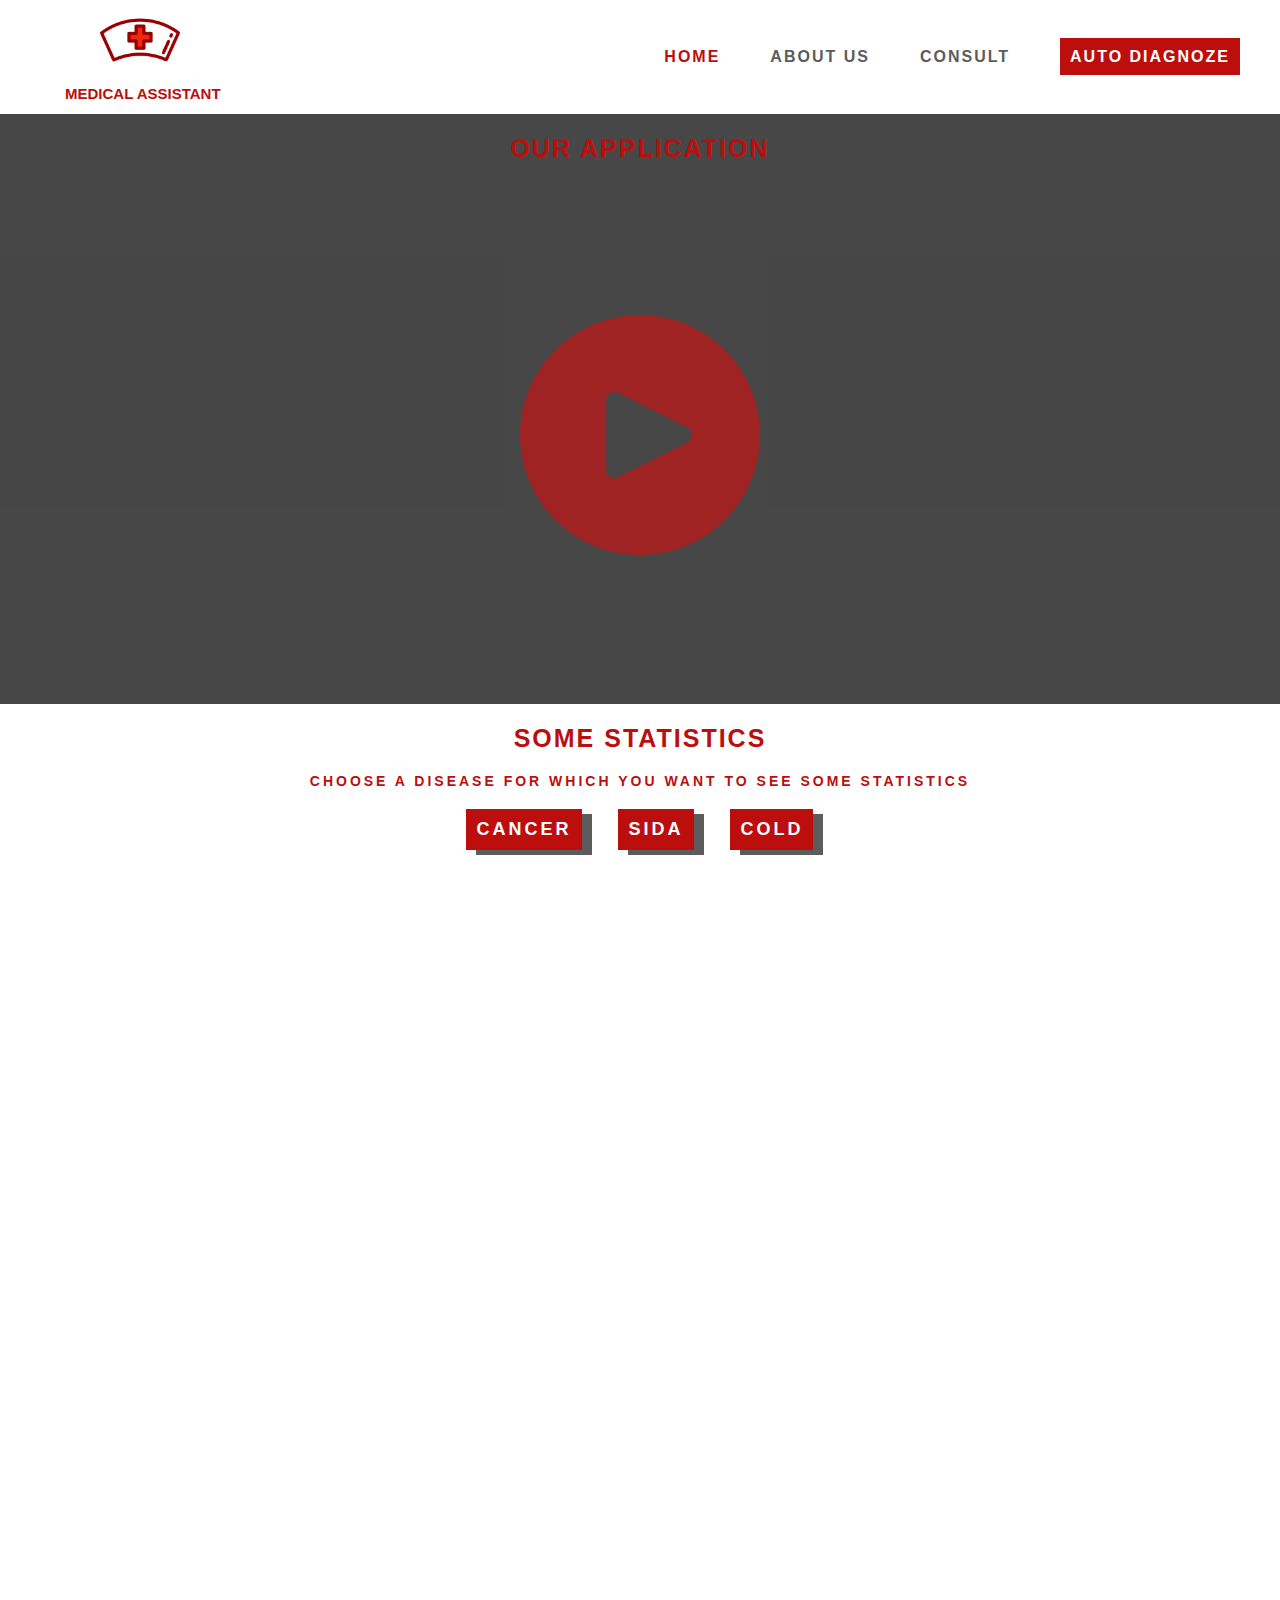
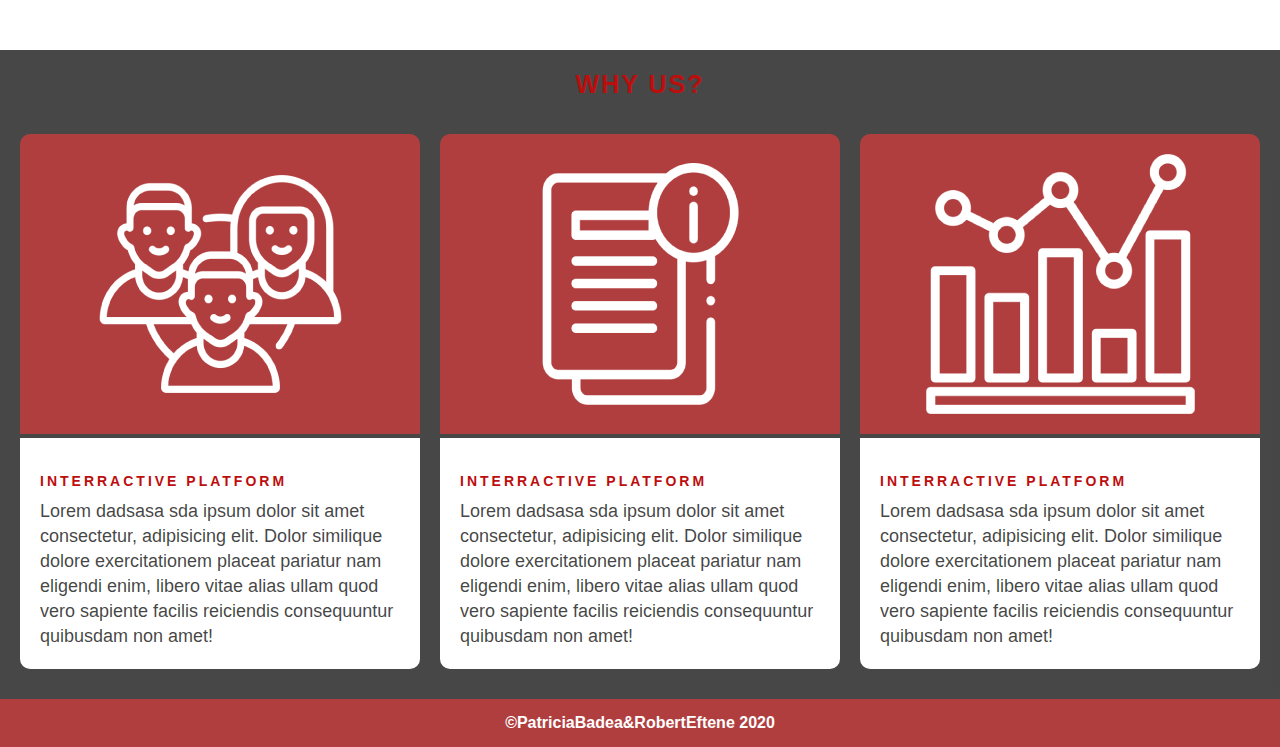
<file: index.html>
<!DOCTYPE html>
<html lang="en">

<head>
    <meta charset="UTF-8">
    <meta name="viewport" content="width=device-width, initial-scale=1.0">
    <link rel="stylesheet" href="styles.css" type="text/css">
    <link rel="stylesheet" href="./_assets/styles/homepage.css" type="text/css">
    <link rel="stylesheet" href="./_assets/styles/animation.css">
    <link rel="stylesheet" href="https://cdnjs.cloudflare.com/ajax/libs/font-awesome/5.15.1/css/all.min.css"
        integrity="sha512-+4zCK9k+qNFUR5X+cKL9EIR+ZOhtIloNl9GIKS57V1MyNsYpYcUrUeQc9vNfzsWfV28IaLL3i96P9sdNyeRssA=="
        crossorigin="anonymous" />
    <link rel="icon" type="image/png" href="./_assets/img/favicon.ico">
    <title>MedicalAssistantApp</title>
</head>

<body>
    <!-- Navbar menu -->
    <nav>
        <ul class="navbar">
            <li class="logo">
                <a href="./index.html"><img src="./_assets/img/nurse (1).png" class="logo-img" alt="Nurse hat"></a>
                <svg height="30" width="200">
                    <text x="0" y="15"1 fill="#bd0e0e">Medical Assistant</text>
                </svg>
            </li>
            <div class="menu">
                <li class="active-item menu-item">
                    <a href="./index.html">Home</a>
                </li>
                <li class="menu-item">
                    <a href="./pages/AboutUs/aboutUs.html">About Us</a>
                </li>
                <li class="menu-item">
                    <a href="./pages/TalkWDoc/talkwdoctor.html">Consult</a>
                </li>
                <li class="menu-item has-submenu">
                    <a class="dropdown" tabindex="0">Auto Diagnoze <i class="fa fa-caret-down"></i></a>
                    <ul class="submenu">
                        <li class="subitem">
                            <a href="./pages/AutoDiagnoze/radiography/radiography.html" class="">Radiography</a>
                        </li>
                        <li class="subitem">
                            <a href="./pages/AutoDiagnoze/covid/covidPage.html" class="">Covid test</a>
                        </li>
                    </ul>
                </li>
            </div>

        </ul>
    </nav>

    <button onclick="goTop()" id="goTopBtn" class="topBtn" title="Go to top">Top<i class="fas fa-arrow-up"></i></button>
    <div class="video-section">
        <h1 class="primary-heading">Our Application</h1>
        <img src="./_assets/img/play-button.png" class="playBtn" alt="play_button_icon">
        <video width="900" controls class="presentation-video">
            <source src="./_assets/videos/Medical intro.mp4" type="video/mp4">
        </video>
    </div>
    <div class="statistics-section">
        <h1 class="primary-heading">Some statistics</h1>


        <h2 class="secondary-heading">Choose a disease for which you want to see some statistics</h2>

        <div class="options">
            <button class="option option-cancer">Cancer</button>
            <button class="option option-sida">Sida</button>
            <button class="option option-cold">Cold</button>
        </div>


        <div class="canvas-section">


            <canvas id="diseaseGraph">

            </canvas>
            <legend for="diseaseGraph"></legend>
        </div>

    </div>

    <div class="keyPoints-section">

        <h1 class="primary-heading">Why us?</h1>

        <div class="cards-layout">
            <div class="keypoint-card">
                <img src="./_assets/img/card-keypoint-one.png" alt="keypoint-one-friendlyplatform">
                <div class="card-details">
                    <h2 class="secondary-heading card-heading"><b>Interractive Platform</b></h2>
                    <p class="keypoint-description">Lorem dadsasa sda ipsum dolor sit amet consectetur,
                        adipisicing
                        elit. Dolor similique dolore exercitationem placeat pariatur nam eligendi enim, libero
                        vitae
                        alias ullam quod vero sapiente facilis reiciendis consequuntur quibusdam non amet!</p>
                </div>
            </div>
            <div class="keypoint-card">
                <img src="./_assets/img/card-keypoint-two.png" alt="keypoint-one-friendlyplatform">
                <div class="card-details">
                    <h2 class="secondary-heading card-heading"><b>Interractive Platform</b></h2>
                    <p class="keypoint-description">Lorem dadsasa sda ipsum dolor sit amet consectetur,
                        adipisicing
                        elit. Dolor similique dolore exercitationem placeat pariatur nam eligendi enim,
                        libero vitae
                        alias ullam quod vero sapiente facilis reiciendis consequuntur quibusdam non amet!
                    </p>
                </div>
            </div>
            <div class="keypoint-card">
                <img src="./_assets/img/card-keypoint-three.png" alt="keypoint-one-friendlyplatform">
                <div class="card-details">
                    <h2 class="secondary-heading card-heading"><b>Interractive Platform</b></h2>
                    <p class="keypoint-description">Lorem dadsasa sda ipsum dolor sit amet consectetur,
                        adipisicing
                        elit. Dolor similique dolore exercitationem placeat pariatur nam eligendi enim,
                        libero vitae
                        alias ullam quod vero sapiente facilis reiciendis consequuntur quibusdam non
                        amet!</p>
                </div>
            </div>
        </div>
    </div>
    </div>

    <footer>

        <p class="copyright">&copy;PatriciaBadea&RobertEftene 2020</p>

    </footer>
    <script src="./index.js"></script>
    <script src="./_assets/scripts/graphics.js"></script>
    <script src="./homepage.js"></script>
</body>

</html>
</file>
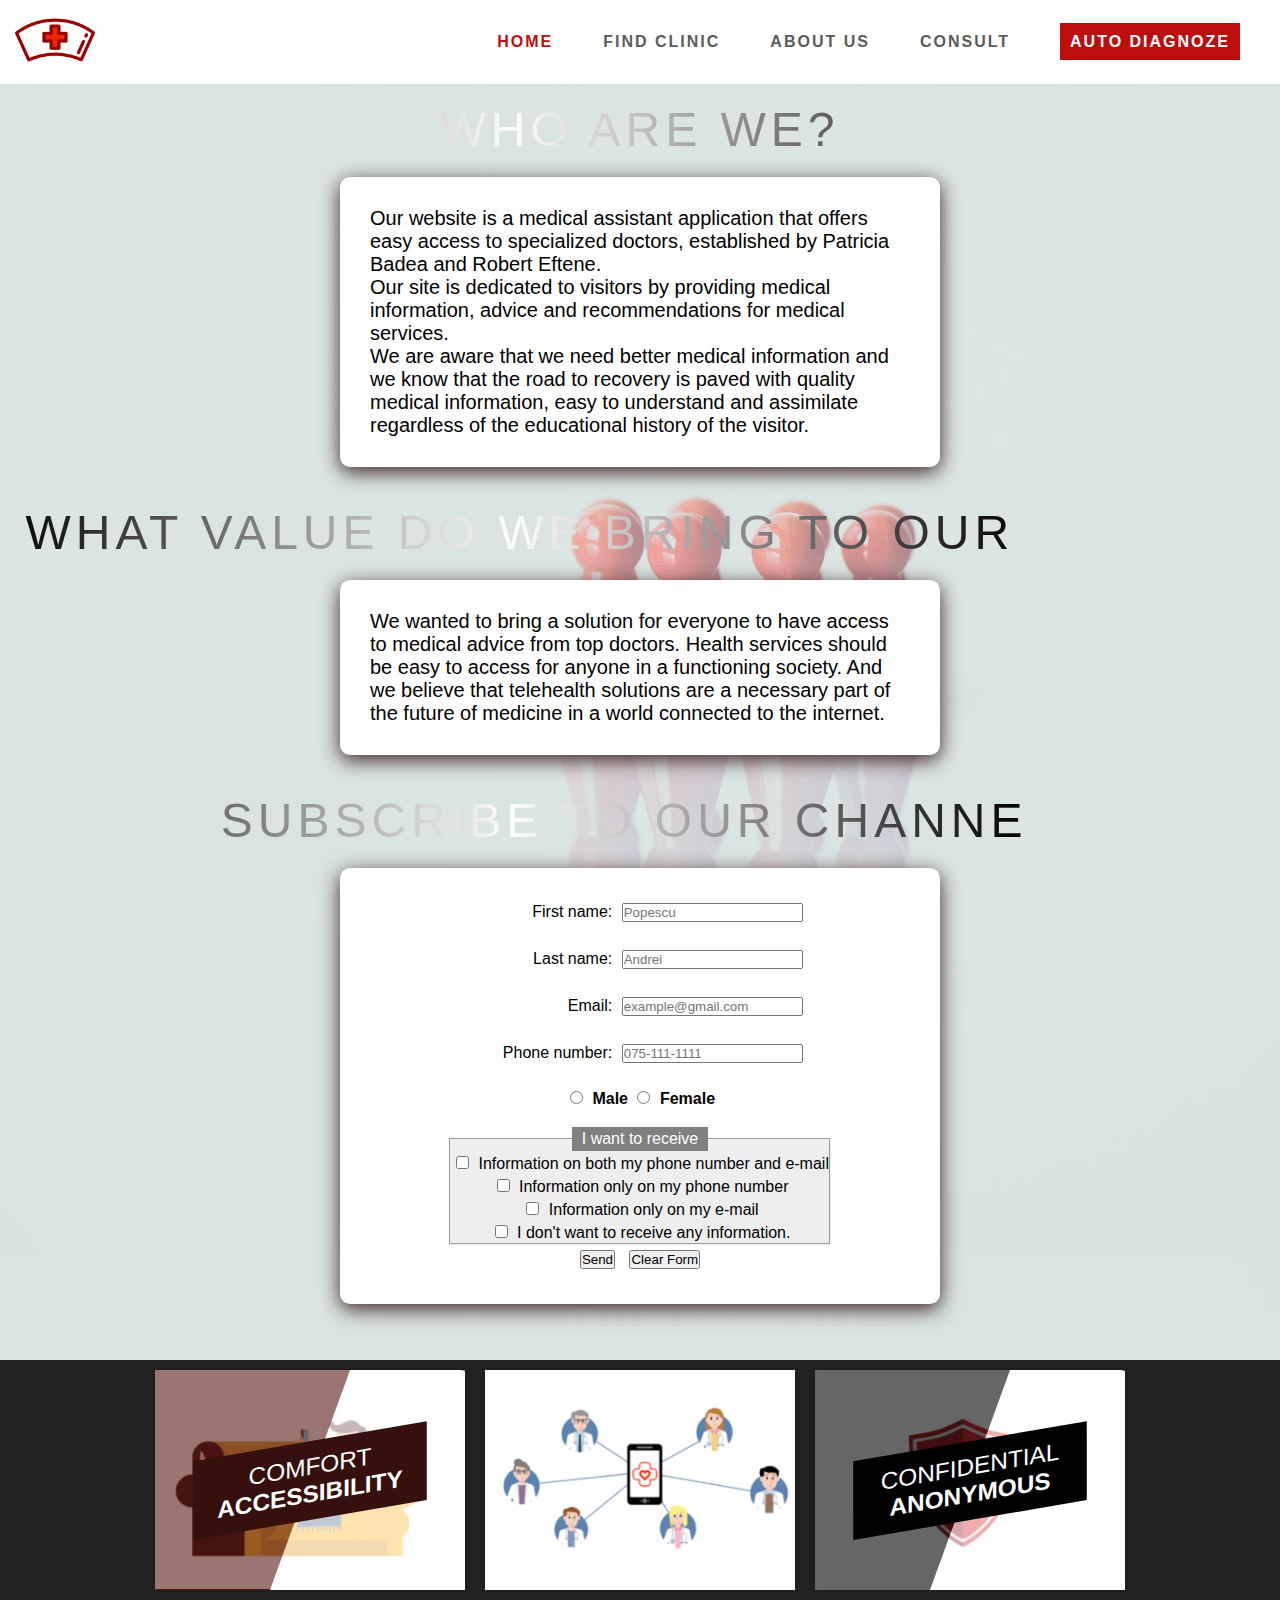
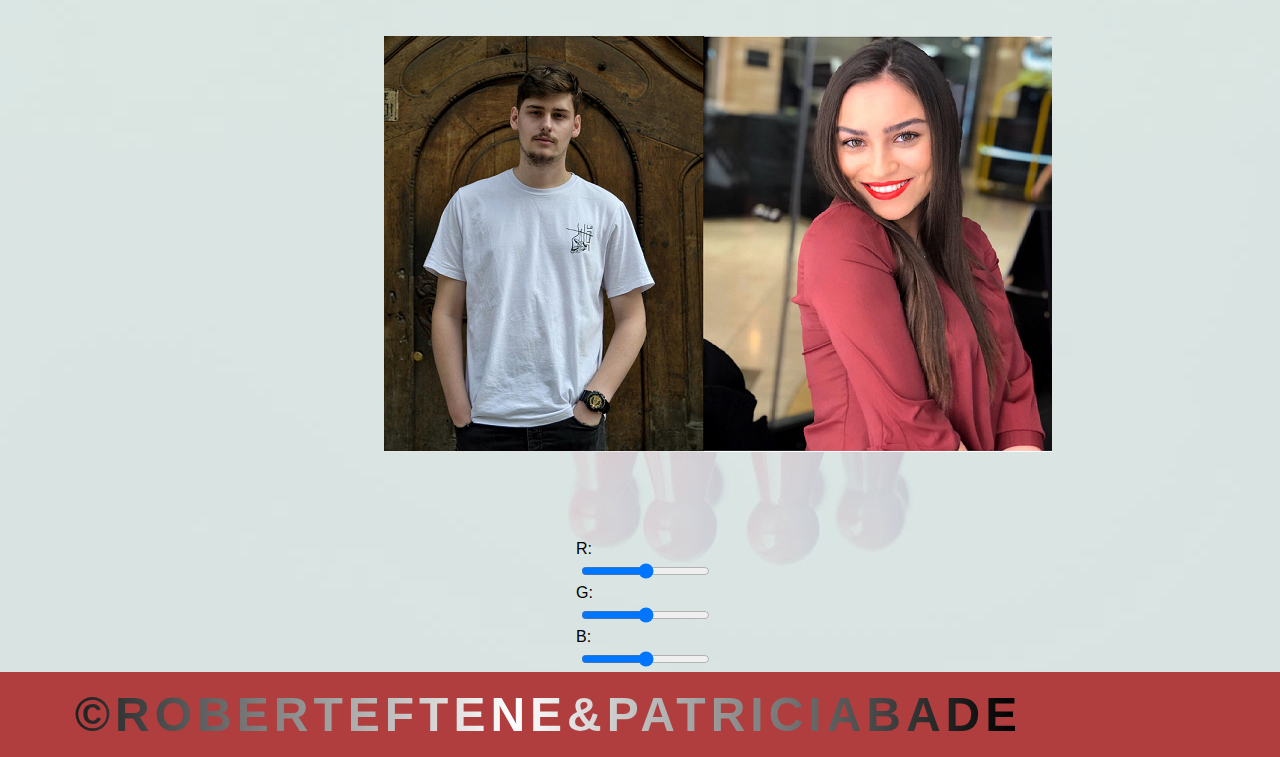
<file: AboutUs/aboutUs.html>
<!DOCTYPE html>
<html lang="en">
<head>
    <meta charset="UTF-8">
    <meta name="viewport" content="width=device-width, initial-scale=1.0">
    <link rel="stylesheet" href="aboutUs.css">
    <link rel="stylesheet" href="../styles.css">
    <link rel="stylesheet" href="https://cdnjs.cloudflare.com/ajax/libs/font-awesome/5.15.1/css/all.min.css" integrity="sha512-+4zCK9k+qNFUR5X+cKL9EIR+ZOhtIloNl9GIKS57V1MyNsYpYcUrUeQc9vNfzsWfV28IaLL3i96P9sdNyeRssA==" crossorigin="anonymous" />
    <title>AboutUs</title>

    
</head>
<body>
   <!-- Navbar menu -->
   <nav>
    <ul class="navbar">
        <li class="logo">
            <a href="../index.html"><img src="../_assets/img/nurse (1).png" class="logo-img" alt="Nurse hat"></a>
        </li>
        <div class="menu">
            <li class="active-item menu-item">
                <a href="../index.html">Home</a>
            </li>
            <li class="menu-item">
                <a href="../FindClinic/findclinic.html">Find clinic</a>
            </li>
            <li class="menu-item">
                <a href="../AboutUs/aboutUs.html">About Us</a>
            </li>
            <li class="menu-item">
                <a href="../TalkWDoc/talkwdoctor.html">Consult</a>
            </li>
            <li class="menu-item has-submenu">
                <a class="dropdown"tabindex="0">Auto Diagnoze <i class="fa fa-caret-down"></i></a>
                <ul class="submenu">
                    <li class="subitem">
                        <a href="../AutoDiagnoze/plamani.html" class="">Plamani</a>
                    </li>
                    <li class="subitem">
                        <a href="#" class="">Inima</a>
                    </li>
                    <li class="subitem">
                        <a href="#" class="">Sanatate Dentara</a>
                    </li>
                    <li class="subitem">
                        <a href="../AutoDiagnoze/eyespage/eyes.html" class="">Ochi</a>
                    </li>
                    <li class="subitem">
                        <a href="#" class="">Sistem nervos</a>
                    </li>
                    <li class="subitem">
                        <a href="#" class="">Covid test</a>
                    </li>    
                </ul>
            </li>
        </div>
        
    </ul>
    </nav>
    <br>
    <p>WHO ARE WE?</p> 
    <div class = "introduction">
        <h1>
            Our website is a medical assistant application that offers easy access to specialized doctors,
        established by Patricia Badea and Robert Eftene.<br>
            Our site is dedicated to visitors by providing medical information, advice and recommendations for medical services.<br>
            We are aware that we need better medical information and we know that the road to recovery is paved with quality medical information, 
        easy to understand and assimilate regardless of the educational history of the visitor.
        </h1>
        
    </div>
    <br>
    <p>WHAT VALUE DO WE BRING TO OUR USERS?</p> 
    <div class = "value">
        <h1>
            We wanted to bring a solution for everyone to have access to medical advice from top doctors.
            Health services should be easy to access for anyone in a functioning society. 
            And we believe that telehealth solutions are a necessary part of the future of medicine in a world connected to the internet.
        </h1>
        
    </div>


    <br>
        <p>SUBSCRIBE TO OUR CHANNEL</p>
   
        <div class="value">

     <form action="/action_page.php">

    

        <label for="fname" style = "display: inline-block; width: 140px; text-align: right;">First name:</label>
        <input type="text" id="fname" name="fname" required placeholder="Popescu" size="20" maxlength="20" value pattern ="\w{5,20}" title="More than 5 characters long"><br><br>

        <label for="lname" style = "display: inline-block;width: 140px;text-align: right;">Last name:</label>
        <input type="text" id="lname" name="lname"  required placeholder="Andrei"size="20" maxlength="20" value pattern ="\w{5,20}" title="More than 5 characters long"><br><br>

        <label for="email" style = "display: inline-block; width: 140px;text-align: right;">Email:</label>
        <input type="email" id="email" name="email" required placeholder="example@gmail.com" ><br><br>


        <label for="phone" style = "display: inline-block; width: 140px;text-align: right;">Phone number:</label>
        <input type="tel" id="phone" name="phone" required placeholder="075-111-1111" pattern="[0-9]{3}-[0-9]{2}-[0-9]{3}">
        <br><br>
        
  
        <input type="radio" id="male" name="gender" value="male">
        <label for="male"><b>Male</b></label>

        <input type="radio" id="female" name="gender" value="female" >
        <label for="female"><b>Female</b></label><br><br>
        
        <fieldset>
            <legend>I want to receive</legend>
            <div>
                <input type="checkbox" name="newsletter" id="check_1" />
                <label for="check_1">Information on both my phone number and e-mail</label>
            </div>

            <div>
                <input type="checkbox" name="offers" id="check_2" />
                <label for="check_2">Information only on my phone number</label>
            </div>

            <div>
                <input type="checkbox" name="notifications" id="check_3" />
                <label for="check_3">Information only on my e-mail</label>
            </div>

            <div>
                <input type="checkbox" name="nothing" id="check_4" />
                <label for="check_4">I don't want to receive any information.</label>
            </div>
        </fieldset>

        <input name="submit" type="Submit" value="Send" id="formbutton"/>
        <input name="reset" type="reset" value="Clear Form" id = "clearbutton">
      </form>

    </div>
    <br>
    <br>
    <div class = "center-img">
    <figure class="snip1104 red">
        <img src="1.png" alt="im1" />
        <figcaption>
          <h2>COMFORT <span>ACCESSIBILITY</span></h2>
        </figcaption>
        <a href="#"></a>
      </figure>

      <figure class="snip1104 blue hover"><img src="2.png" alt="im2" />
        <figcaption>
          <h2>Lynn  <span> Reyes</span></h2>
        </figcaption>
        <a href="#"></a>
      </figure>

      <figure class="snip1104"><img src="3.png" alt="im3" />
        <figcaption>
          <h2>CONFIDENTIAL <span>ANONYMOUS</span></h2>
        </figcaption>
        <a href="#"></a>
      </figure>
    </div>
    <br>
    <br>

    <div class="container">
        <div>
         
          <img id="Source" src="eu si robert.png" crossorigin="anonymous"style="display: none"/>
        </div>
        <div>
          
          <canvas id="Canvas"></canvas>
        </div>
      </div>
      <div class="control">
        <div class="red">
          <label>R:</label>
          <input id="rOffset" type="range" min="-100" max="100" step="5" />
        </div>
        <div class="green">
          <label>G:</label>
          <input id="gOffset" type="range" min="-100" max="100" step="5" />
        </div>
        <div class="blue">
          <label>B:</label>
          <input id="bOffset" type="range" min="-100" max="100" step="5" />
        </div>
      </div>

 
        
      <footer>

        <p class="copyright">&copy;RobertEftene&PatriciaBadea 2020</p>

      </footer>
      <script src="app.js"></script>
      <script src="../index.js"></script>
    

</body>

</html>
</file>
<file: styles.css>
/* Style for navbar and footer */

/* Setup style */

* {
    box-sizing: border-box;
    padding: 0;
    margin: 0;
}

body {
    font-family: Arial, Helvetica, sans-serif;
    font-size: 16px;
    background-color: #dddbdba9;
}

nav {
    background: #fff;
    padding: 0 15px;
    display: flex;
}

li {
    list-style: none;
}

.navbar {
    display: flex;
    width: 100%;
    align-items: center;
    flex-wrap: nowrap;
    justify-content: space-between;
}

.menu-item a, .dropdown {
    color: #5c5c5c;
    text-decoration: none;
    text-transform: uppercase;
    font-weight: 600;
}

.menu {
    list-style: none;
}

.logo {
    display: flex;
    flex-direction: column;
    align-items: center;
}

svg {
    font-size: 15px;
    text-transform: uppercase;
    font-weight: bold;
    margin-left: 50px;
}

.logo-img {
    width: 80px;
}

.menu {
    display: flex;
}

.active-item a {
    color: #bd0e0e;
}

/* Desktop style */

.logo {
    order: 0;
    align-self: flex-start;
}

.menu-item {
    order: 1;
    display: block;
    width: auto;
    margin: 20px 20px;
    transition: all .2s ease-in-out;
    padding: 10px 5px;
    letter-spacing: 2px;
}

.menu-item:hover {
    transform: scale(1.2);
}

/* Tablet media queries */


@media all and (max-width: 890px) {


    .menu-item {
        font-size: 12px;
        margin: 5px 5px;
    }

    .video-section video {
        width: 650px;
    }
}

/* Mobile media queries */

@media all and (max-width: 650px) {

    .navbar {
        flex-direction: column;
    }

    .navbar li {
        margin: 0 auto;
    }

    .menu {
        display: flex;
        flex-direction: column;
        align-items: center;
    }

    .menu-item:hover {
        transform: none;
    }

    .video-section video {
        width: 400px;
    }
    
}

/* Footer style */

footer {
    padding: 15px;
    left: 0;
    bottom: 0;
    width: 100%;
    background-color: #b13e3e;
    color: #fff;
    text-align: center; 
    font-weight: bold;
 }

 /* Dropdown style */

.submenu {
    visibility: hidden;
    position: absolute;
}

.dropdown{
    background-color: #bd0e0e;
    color: #fff !important;
    padding: 10px;
    z-index: 1000;
}

#submenu-active {
    visibility: visible;
    position: absolute;
    font-size: 12px;
    background-color:#fff;
    margin-top:5px;
    z-index: 1000;
    
}

#submenu-active li {
    border: 1px solid black;
    padding: 8px;
}
</file>
<file: _assets/styles/homepage.css>
.primary-heading {
    color: #bd0e0e;
    margin-top: 15px;
    text-transform: uppercase;
    font-size: 25px;
    letter-spacing: 2px;
    padding: 5px;
    font-weight: 600;
}

.secondary-heading {
    color: #bd0e0e;
    text-transform: uppercase;
    font-size: 14px;
    letter-spacing: 3px;
    margin-top: 15px;
}

/* Go top Button */
.topBtn {
    display: none;
    position: fixed;
    text-transform: uppercase;
    letter-spacing: 3px;
    font-weight: bold;
    bottom: 20px;
    right: 30px;
    z-index: 99;
    font-size: 14px;
    border: none;
    outline: none;
    background-color: #bd0e0e;
    color: white;
    cursor: pointer;
    padding: 15px;
    box-shadow: 10px 5px#bd0e0e88;
    transition: all .1s ease-in-out;
}

.topBtn:hover {
    background-color: #555;
}

.fa-arrow-up {
    margin-left: 5px;
}

/* Video section */
.video-section {
    display: flex;
    align-items: center;
    flex-direction: column;
    background-color: #222222d0;
}

.presentation-video {
    visibility: hidden;
    margin-bottom: 30px;
}

.playBtn {
    position: absolute;
    top: 35%;
    margin-bottom: 30px;
    width: 240px;
    transition: all .2s ease-in-out;
}

.playBtn:hover {
    transform: scale(1.2);
}

/* Statistics Section */

.statistics-section {
    display: flex;
    flex-direction: column;
    align-items: center;
    background-color: #fff;
}

.options {
    margin-top: 20px;
    display: flex;
    justify-content: space-around;
    width: 30%;
}

.option {
    border: none;
    background-color: #bd0e0e;
    color: #fff;
    font-size: 18px;
    letter-spacing: 3px;
    font-weight: bold;
    padding: 10px;
    text-transform: uppercase;
    box-shadow: 10px 5px #5c5c5c;
    transition: all .2s ease-in-out;
    cursor: pointer;
}

.option:hover {
    transform: scale(1.2);
}

.canvas-section {
    display: flex;
    align-items: center;
}

.legend-list {
    display: flex;
    flex-direction: row;
    margin-top: 30px;
}

.graphic-legend-item {
    list-style: none;
    padding: 3px;
    font-family: Arial, Helvetica, sans-serif;
    color: "#5c5c5c";
    font-weight: 500;
    font-size: 12px;
    text-transform: uppercase;
    letter-spacing: 1px;
    transition: all .2s ease-in-out;
    cursor: pointer;
}

.graphic-legend-item:hover {
    transform: scale(1.1);
    font-weight: bold;
}

/* Keypoints Section */

.cards-layout {
    margin-bottom: 30px;
    margin-top: 30px;
    display: flex;
    justify-content: space-evenly;
    flex-direction: row;
    width: 100%;
}


.keyPoints-section {
    display: flex;
    flex-direction: column;
    align-items: center;
    background-color: #222222d0;
}

.keypoint-card {
    transition: 0.3s;
    width: 400px;
}

.keypoint-card .card-details {
    border-bottom-left-radius: 10px;
    border-bottom-right-radius: 10px;
}

.keypoint-card img {
    border-top-left-radius: 10px;
    border-top-right-radius: 10px;
}

.keypoint-card:hover {
    box-shadow: 0 8px 16px 0 rgba(0, 0, 0, 0.2);
    transform: scale(1.1)
}

.card-details {
    padding: 20px;
    background-color: #fff;
}


.keypoint-description {
    margin-top: 10px;
    font-family: Arial, Helvetica, sans-serif;
    font-size: 18px;
    line-height: 25px;
    text-align: left;
    color: rgba(36, 36, 36, 0.842);
}

@media all and (max-width: 1220px) {
    .keypoint-card {
        width: 300px;
    }

    .keypoint-card img {
        width: 300px;
    }

    #diseaseGraph {
        width: 800px;
    }

    .legend {
        display: none;
    }

    .playBtn {
        top: 35%;
        width: 300px;
    }
    .option {
        margin: 20px;
    }
}

/* Tablet media queries */


@media all and (max-width: 890px) {
    .cards-layout {
        flex-direction: column;
        align-items: center;
    }

    .keypoint-card {
        width: 400px;
        margin-top: 20px;
    }

    .keypoint-card img {
        width: 400px;
    }

    .keypoint-card:hover {
        transform: scale(1);
    }

    .option {
        margin: 20px;
    }

    .option:hover {
        transform: scale(1);
    }

    #diseaseGraph {
        width: 600px;
    }

    .playBtn {
        top: 30%;
        width: 200px;
    }


}

/* Mobile media queries */

@media all and (max-width: 650px) {

    #diseaseGraph {
        width: 400px;
    }

    .secondary-heading {
        font-size: 10px;
        text-align: center;
    }

    .playBtn {
        top: 50%;
        width: 150px;
    }

}

@media all and (max-width: 400px) {
    .keypoint-card {
        width: 300px;
        margin-top: 20px;
    }

    .keypoint-card img {
        width: 300px;
    }

    .option {
        margin: 10px;
        font-size: 12px;
    }

    #diseaseGraph {
        width: 350px;
    }

    .playBtn {
        top: 50%;
    }
}
</file>
<file: _assets/styles/animation.css>
/* Animation for headings primary */
.primary-heading {
    animation-name: headingPrimaryAnimation;
    animation-duration: 2s;
    transition: all .2s;
}

.playBtn {
    animation: playBtnAnim 2s  .5s;
}

.quote-card {
    animation: dropCard 1.5s;
}

.form-actual {
    animation: formAnim 1s;
}

#speech-recognition:hover {
    animation: pulseMic 1s infinite;
}

.getLocation:hover i {
    animation: playBtnAnim 2s .1s 2;
    animation: name duration timing-function delay iteration-count direction fill-mode;
}

@keyframes formAnim {
    0% {
        opacity: 0;
        transform: translateY(100px);
    }
    30% {
        opacity: 0.5;
    }
    80% {
        transform: scale(1.1);
        opacity: 1;
    }
    100% {
        transform: scale(1);
        opacity: 1;
    }
}

@keyframes playBtnAnim {
    0% {
        transform: rotate(360deg);
    }
    100% {
        transform: rotate(-360deg);
    }
}

@keyframes presentationVideoAnim {
    0% {
        opacity: 0;
        transform: translateY(-100px);
    }
    30% {
        opacity: 0.5;
    }
    100% {
        transform: scale(1);
        opacity: 1;
    }
}

@keyframes headingPrimaryAnimation {
    0% {
        transform: scale(1.4);
        transform: translate(-100px);
        opacity: 0;
    }
    50% {
        opacity: 0.5;
    }
    100% {
        transform: scale(1);
        opacity: 1;
    }
}

@keyframes dropCard {
    0% {
        opacity: 0;
        transform: translate(-900px);

    }
    100% {
        top:90%;
        opacity: 1;
    }
}

@keyframes pulseMic {
    0% {
		transform: scale(0.95);
		box-shadow: 0 0 0 0 rgba(0, 0, 0, 0.7);
	}

	70% {
		transform: scale(1);
		box-shadow: 0 0 0 10px rgba(0, 0, 0, 0);
	}

	100% {
		transform: scale(0.95);
		box-shadow: 0 0 0 0 rgba(0, 0, 0, 0);
	}
}
</file>
<file: AboutUs/aboutUs.css>
body {
    position: relative;
    z-index: 2;
}


body:after
{
    content: "";
    background-image: url('fundal.jpeg');
    opacity: 0.5;
    top:0;
    left:0;
    bottom:0;
    right:0;
    position: absolute;
    z-index: -1;
}

@media all and (max-width: 890px) {


  .menu-item {
      font-size: 12px;
      margin: 5px 5px;
  }

  .introduction
  {
    width: 650;
  }

  .value
  {
    width: 650;
  }

  .center-img
  {
    width: 650;
  }

  .container
  {
    width: 650;
  }

  .control{
    width: 650;
  }
    
 #Canvas
 {
   width: 600;
 }


}

/* Mobile media queries for navbar */

@media all and (max-width: 650px) {

  .navbar {
      flex-direction: column;
  }

  .navbar li {
      margin: 0 auto;
  }

  .menu {
      display: flex;
      flex-direction: column;
      align-items: center;
  }

  .menu-item:hover {
      transform: none;
  }

  .introduction
  {
    width: 400;
  }

  .value
  {
    width: 400;
  }
  .center-img
  {
    width: 400;
  }

  .container{
    width: 200;
  }

 #Canvas
  {
    width: 400;
  }

  .control{
    width: 400;
  }
}






.introduction{

    border-radius:10px;
    box-shadow: 0px 5px 20px rgb(61, 34, 34);
    margin:20px;
    display: flex;
    flex-direction: column;
    justify-content: space-around;
    background: white;
    align-items: center;
    width: 600px;
    padding: 30px;
    margin-left: auto;
    margin-right: auto;
    
}

.value{

  border-radius:10px;
  box-shadow: 0px 5px 20px rgb(61, 34, 34);
  margin:20px;
  display: flex;
  flex-direction: column;
  justify-content: space-around;
  background: white;
  align-items: center;
  width: 600px;
  padding: 30px;
  margin-left: auto;
  margin-right: auto;
}

p {
    position: relative;
    text-align: center;
    font-family: sans-serif;
    text-transform: uppercase;
    font-size: 3em;
    letter-spacing: 5px;
    overflow: hidden;
    background: linear-gradient(90deg, #000, #fff, #000);
    background-repeat: no-repeat;
    background-size: 80%;
    animation: animate 5s linear infinite;
    -webkit-background-clip: text;
    -webkit-text-fill-color: rgba(255, 255, 255, 0);
  }
  
  @keyframes animate {
    0% {
      background-position: -500%;
    }
    100% {
      background-position: 500%;
    }
  }

  h1
  {
    font-size: 20px;
    font-weight: normal;
  }
  

.subscribe
{
    display: block;
    margin-top: 0em;
}

form {
  text-align: center;
}


.center
{

  display: block;
  margin-left: auto;
  margin-right: auto;
  width: 50%;
}

/* container for image effect */
.container 
{
  display: block;
  margin-left: auto;
  margin-right: auto;
  width: 40%;
}



/*  R G B control */
.control
{
  display: block;
  margin-left: auto;
  margin-right: auto;
  width: 10%;

}


@import url(https://fonts.googleapis.com/css?family=Raleway:400,800);
figure.snip1104 {
  font-family: 'Raleway', Arial, sans-serif;
  position: relative;
  overflow: hidden;
  margin: 10px;
  min-width: 220px;
  max-width: 310px;
  max-height: 220px;
  width: 100%;
  background: #000000;
  color: #ffffff;
  text-align: center;
  box-shadow: 0 0 5px rgba(0, 0, 0, 0.15);
}

figure.snip1104 * {
  -webkit-box-sizing: border-box;
  box-sizing: border-box;
  -webkit-transition: all 0.4s ease-in-out;
  transition: all 0.4s ease-in-out;
}

figure.snip1104 img {
  max-width: 100%;
  position: relative;
  opacity: 0.4;
}

figure.snip1104 figcaption {
  position: absolute;
  top: 0;
  left: 0;
  bottom: 0;
  right: 0;
}

figure.snip1104 h2 {
  position: absolute;
  left: 40px;
  right: 40px;
  display: inline-block;
  background: #000000;
  -webkit-transform: skew(-10deg) rotate(-10deg) translate(0, -50%);
  transform: skew(-10deg) rotate(-10deg) translate(0, -50%);
  padding: 12px 5px;
  margin: 0;
  top: 50%;
  text-transform: uppercase;
  font-weight: 400;
}

figure.snip1104 h2 span {
  font-weight: 800;
}

figure.snip1104:before {
  height: 100%;
  width: 100%;
  top: 0;
  left: 0;
  content: '';
  background: #ffffff;
  position: absolute;
  -webkit-transition: all 0.3s ease-in-out;
  transition: all 0.3s ease-in-out;
  -webkit-transform: rotate(110deg) translateY(-50%);
  transform: rotate(110deg) translateY(-50%);
}

figure.snip1104 a {
  left: 0;
  right: 0;
  top: 0;
  bottom: 0;
  position: absolute;
  z-index: 1;
}

figure.snip1104.blue {
  background: #123851;
}

figure.snip1104.blue h2 {
  background: #0a212f;
}

figure.snip1104.red {
  background: #581a14;
}

figure.snip1104.red h2 {
  background: #36100c;
}

figure.snip1104.yellow {
  background: #7f5006;
}

figure.snip1104.yellow h2 {
  background: #583804;
}

figure.snip1104:hover img,
figure.snip1104.hover img {
  opacity: 1;
  -webkit-transform: scale(1.1);
  transform: scale(1.1);
}

figure.snip1104:hover h2,
figure.snip1104.hover h2 {
  -webkit-transform: skew(-10deg) rotate(-10deg) translate(-150%, -50%);
  transform: skew(-10deg) rotate(-10deg) translate(-150%, -50%);
}

figure.snip1104:hover:before,
figure.snip1104.hover:before {
  -webkit-transform: rotate(110deg) translateY(-150%);
  transform: rotate(110deg)
}

.center-img
{
  background-color: #212121;
  display: flex;
  justify-content: center;
  align-items: center;
  flex-flow: wrap;
  margin: 0;
  height: 100%;

}

  
  #formbutton:hover {
  
  background: #83241e;
  
  color: #fff;
  
  border: 1px solid #eee;
  
  border-radius: 0px;

  }

  #clearbutton:hover{
    background: #83241e;
  
    color: #fff;
    
    border: 1px solid #eee;
    
    border-radius: 0px;

  }
  
  fieldset {
    background-color: #eeeeee;
  }
  
  legend {
    background-color: gray;
    color: white;
    padding: 3px 10px;
    flex-direction: column;
    justify-content: space-around;
  }
  
  input {
    margin: 5px;
   
  }
</file>
